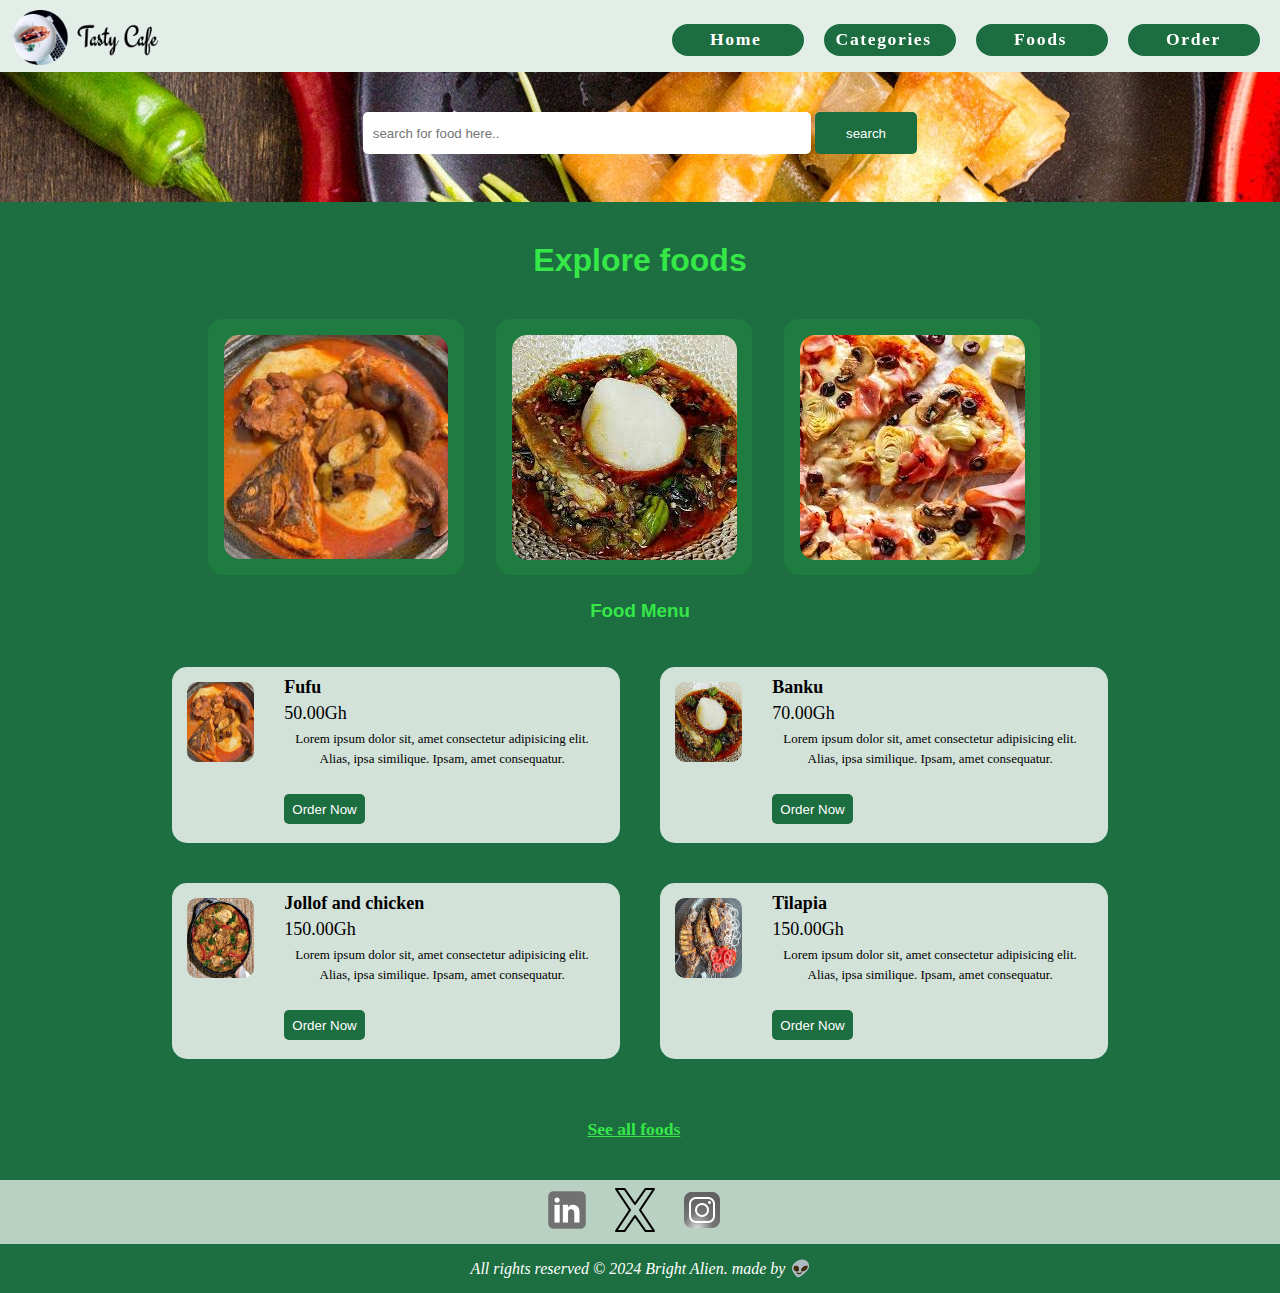
<file: index.html>
<!DOCTYPE html>
<html lang="en">
  <head>
    <meta charset="UTF-8" />
    <meta name="viewport" content="width=device-width, initial-scale=1.0" />
    <title>Home Page</title>
    <link rel="stylesheet" href="./css/style.css" />
  </head>
  <body>
    <!-- navbar starts here -->
      <section id="navbar">
        <div class="container">
          <div class="logo">
            <span><a class="logo-icon" href="./index.html"><img src="./image/My_Logo.png" alt="" /></a></span>
          </div>
          <ul>
            <li><a href="./index.html">Home</a></li>
            <li><a href="./categories.html"><span>Categories</span></a></li>
            <li><a href="./foods.html">Foods</a></li>
            <li><a href="./order.html">Order</a></li>
          </ul>
          <div class="hamburger"><span><a href=""><img src="./image/icons8-hamburger-48.png" alt=""></a></span></div>
        </div>
      </section>
    <!-- navbar ends here -->

    <div class="search-bar">
      <input type="text" placeholder="search for food here.." />
      <button>search</button>
    </div>

    <section id="explore">
      <h1>Explore foods</h1>
      <div class="menu">
        <div class="card1">
          <img src="./image/fufu.jpg" alt="">
          <h2 class="text">Fufu</h2>
        </div>
        <div class="card2">
          <img src="./image/banku.jpg" alt="">
          <h2 class="text">Banku</h2>
        </div>
        <div class="card3">
          <img src="./image/pizza.jpg" alt="">
          <h2 class="text">Pizza</h2>
        </div>
      </div>
    </section>

    <section id="food-menu">
      <h3>Food Menu</h3>
      <div class="card-a">
      <div class="card">
        <img src="./image/fufu.jpg" alt="">
        <div>
        <h4>Fufu</h4>
        <h5>50.00Gh</h5>
        <p>Lorem ipsum dolor sit, amet consectetur adipisicing elit. Alias, ipsa similique. Ipsam, amet consequatur.</p>
        <button>Order Now</button>
      </div>
      </div>
      <div class="card">
        <img src="./image/banku.jpg" alt="">
        <div>
        <h4>Banku</h4>
        <h5>70.00Gh</h5>
        <p>Lorem ipsum dolor sit, amet consectetur adipisicing elit. Alias, ipsa similique. Ipsam, amet consequatur.</p>
        <button>Order Now</button>
      </div>
      </div>
      </div>
      <div class="card-b">
      <div class="card">
        <img src="./image/jollofrice.jpg" alt="">
        <div>
        <h4>Jollof and chicken</h4>
        <h5>150.00Gh</h5>
        <p>Lorem ipsum dolor sit, amet consectetur adipisicing elit. Alias, ipsa similique. Ipsam, amet consequatur.</p>
        <button>Order Now</button>
      </div>
      </div>
      <div class="card">
        <img src="./image/Tilapia.jpg" alt="">
        <div>
        <h4>Tilapia</h4>
        <h5>150.00Gh</h5>
        <p>Lorem ipsum dolor sit, amet consectetur adipisicing elit. Alias, ipsa similique. Ipsam, amet consequatur.</p>
        <button>Order Now</button>
      </div>
      </div>
      </div>
      <p><span><a href="">See all foods</a></span></p>
    </section>

    <footer>
      <div class="social-icons">
        <div class="icon">
          <span><a href="">
            <img src="./image/icons8-linkedin-50.png" alt="">
          </a></span>
        </div>
        <div class="icon">
          <span><a href="">
            <img src="./image/icons8-x-50.png" alt="">
          </a></span>
        </div>
        <div class="icon">
        <span><a href="">
            <img src="./image/icons8-instagram-48.png" alt="">
          </a></span>
        </div>
      </div>
      <p>All rights reserved &copy; 2024 Bright Alien. made by &#128125;</p>
    </footer>
  </body>
</html>
</file>
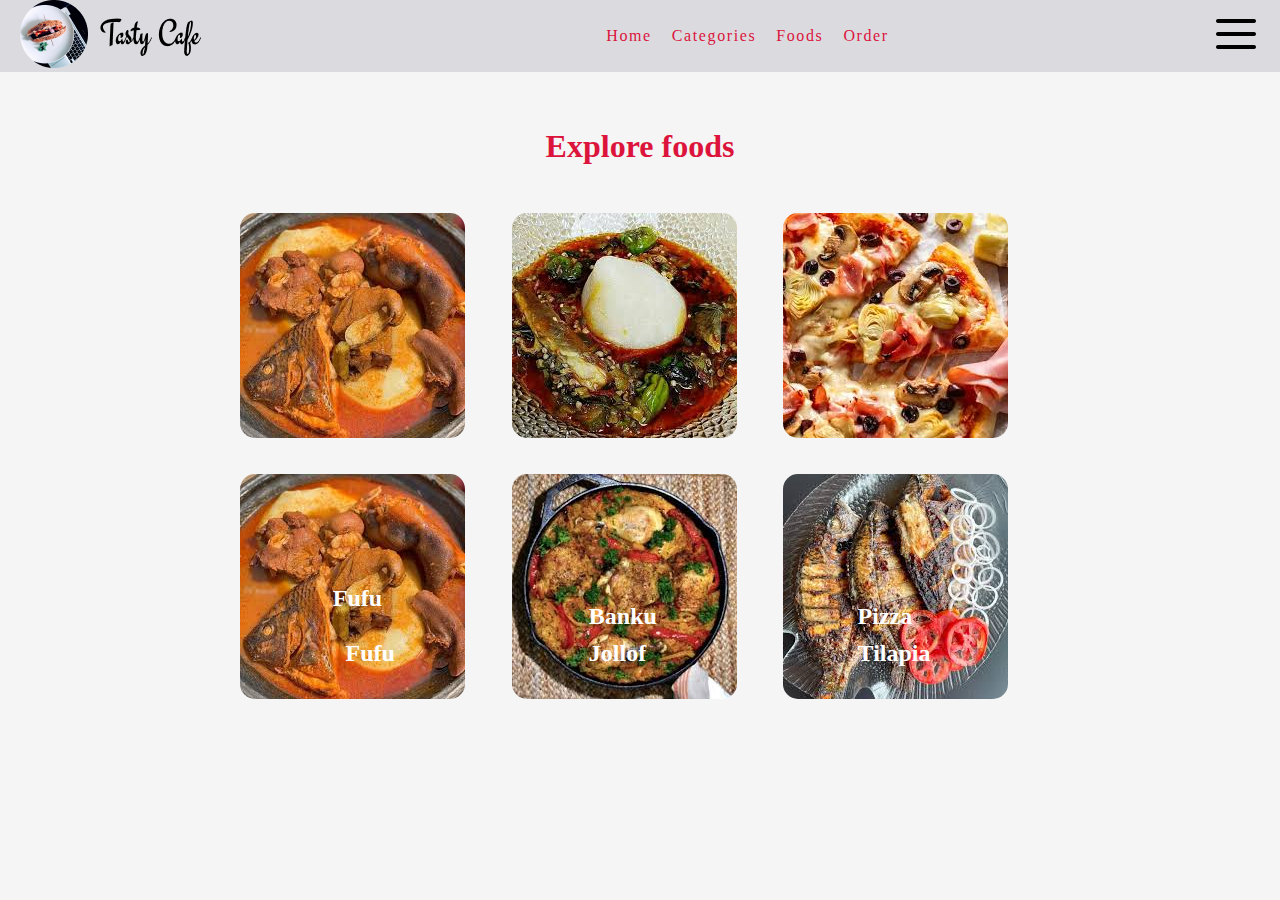
<file: categories.html>
<!DOCTYPE html>
<html lang="en">
<head>
    <meta charset="UTF-8">
    <meta name="viewport" content="width=device-width, initial-scale=1.0">
    <title>Category Page</title>
    <link rel="stylesheet" href="./css/categories.css">
</head>
<body>
    <!-- navbar starts here -->
    <header id="header">
        <section id="navbar">
          <div class="container">
            <div class="logo">
              <a href="./index.html"><span><img src="./image/My_Logo.png" alt="" /></span></a>
            </div>
            <ul>
              <li><a href="./index.html">Home</a></li>
              <li><a href="./categories.html"><span>Categories</span></a></li>
              <li><a href="./foods.html">Foods</a></li>
              <li><a href="./order.html">Order</a></li>
            </ul>
            <div class="hamburger"><a href=""><img src="./image/icons8-hamburger-48.png" alt=""></a></div>
          </div>
        </section>
      </header>
      <!-- navbar ends here -->

      <section id="explore">
        <h1>Explore foods</h1>
        <div class="menu">
          <div class="cart1">
            <div class="card1">
                <img src="./image/fufu.jpg" alt="">
                <h2>Fufu</h2>
              </div>
              <div class="card2">
                <img src="./image/banku.jpg" alt="">
                <h2>Banku</h2>
              </div>
              <div class="card3">
                <img src="./image/pizza.jpg" alt="">
                <h2>Pizza</h2>
              </div>
          </div>
          <div class="cart2">
            <div class="card1">
                <img src="./image/fufu.jpg" alt="">
                <h2>Fufu</h2>
              </div>
              <div class="card2">
                <img src="./image/jollofrice.jpg" alt="">
                <h2>Jollof</h2>
              </div>
              <div class="card3">
                <img src="./image/Tilapia.jpg" alt="">
                <h2>Tilapia</h2>
              </div>
          </div>
        </div>
      </section>
</body>
</html>
</file>
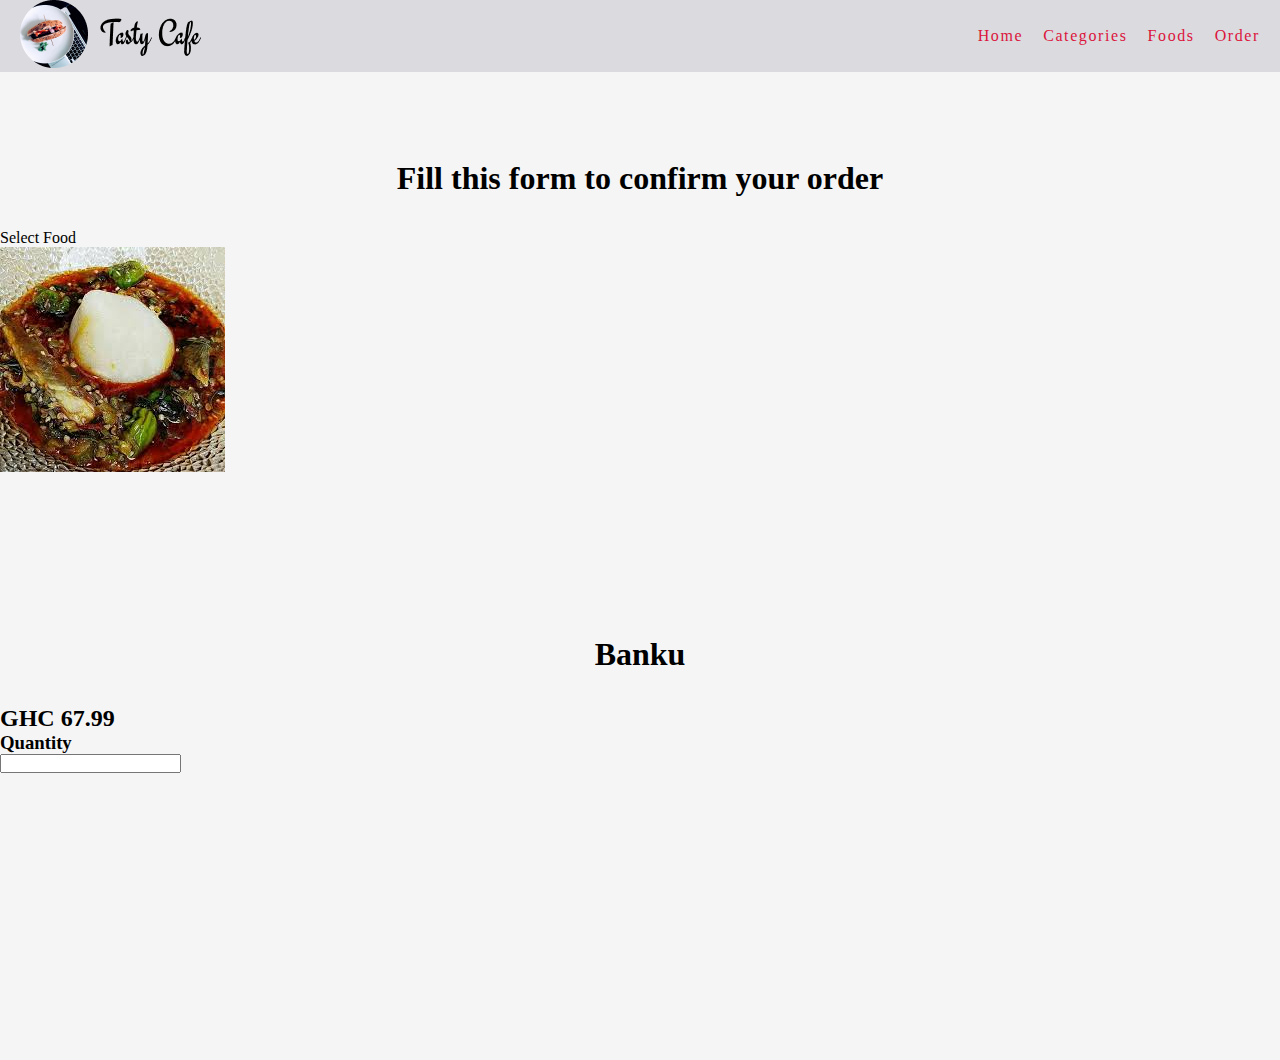
<file: order.html>
<!DOCTYPE html>
<html lang="en">
<head>
    <meta charset="UTF-8">
    <meta name="viewport" content="width=device-width, initial-scale=1.0">
    <title>Order Page</title>
    <link rel="stylesheet" href="./css/order.css">
</head>
<body>
    <!-- navbar starts here -->
    <header id="header">
        <section id="navbar">
          <div class="container">
            <div class="logo">
              <a class="logo-icon" href="./index.html"><img src="./image/My_Logo.png" alt="" /></a>
            </div>
            <ul>
              <li><a href="./index.html">Home</a></li>
              <li><a href="./categories.html"><span>Categories</span></a></li>
              <li><a href="./foods.html">Foods</a></li>
              <li><a href="./order.html">Order</a></li>
            </ul>
          </div>
        </section>
      </header>
      <!-- navbar ends here -->

      <section id="amount">
        <div class="container">
            <h1>Fill this form to confirm your order</h1>
            <p>Select Food</p>
            <div class="card1">
                <img src="./image/banku.jpg" alt="">
                <h1>Banku</h1>
                <h2>GHC 67.99</h2>
                <h3>Quantity</h3>
                <input type="number" name="quantity" id="quantity">
            </div>
        </div>
      </section>
</body>
</html>
</file>
<file: css/style.css>
@import url("https://fonts.googleapis.com/css2?family=Oxygen:wght@300;400;700&display=swap");

*{
    margin: 0;
    padding: 0;
    box-sizing: border-box;
}

body{
    background-color: rgba(28, 109, 63, 0.998);
}

#navbar{
    background-color: rgba(255, 255, 255, 0.884);
    position: fixed;
    left: 0;
    top: 0;
    right: 0;
    width: 100%;
    height: 4.5em;
    z-index: 9999;
  }


#navbar .container{
    display: flex;
    align-items: center;
    justify-content: space-between;
    padding: 10px;
    width: 100%;
    height: fit-content;
    overflow: hidden;
}

#navbar .container .logo .logo-icon img{
    width: 12em;
}

a{
    text-decoration: none;
    margin: 10px;
    background-color: rgb(28, 109, 63);
    color:   white;
    font-family: tahoma;
    font-size: 1.1em;
    font-weight: 550;
    width: 7.5em;
    height: 1.8em;
    border-radius: 20px;
    padding: 5px;
    padding-left: 38px;
    transition: 0.2s ease-out transform;
    overflow: hidden;
}

a:hover{
    color: rgba(58, 249, 74, 0.888);
    font-weight: 1000;
    transform: scale(1.1);
}

a span{
    margin-left: -1.5em;
}
span a{
    background-color: transparent;
    margin-left: -2em;
}

#navbar .container ul li{
    list-style: none;
    display: flex;
    float: left;
    letter-spacing: 0.1rem;
}

.search-bar{
    text-align: center;
    background-image: url(../image/licensed-image.jpg);
    width: 100%;
    height: 130px;
    padding-top: 25px;
    margin-top: 4.5em;
    /* overlay: ; */
}

.search-bar input{
    width: 35%;
    margin-top: 15px;
    height: 40%;
    padding-left: 10px;
    border: none;
    border-radius: 5px;
}

.search-bar button{
    background-color: rgb(28, 109, 63);
    color: white;
    border: none;
    width: 8%;
    height: 40%;
    border-radius: 5px;
}


#explore h1 {
    text-align: center;
    font-family: arial;
    margin: 40px;
    color: rgba(58, 249, 74, 0.888);
}

#explore .menu{
    display: column;
    flex-direction: flex;
    align-items: center;
    justify-content: space-between;
    gap: 1em;
    width: 65%;
    margin: 0 15rem 0 13rem;
    overflow: hidden;
}

#explore .menu .card1 h2{
    position: absolute;
    left: 6%;
    bottom: 0%;
    top: 6%;
    width: 88%;
    padding: 4.5em 3em 1em 3.6em;
    font-family: arial;
    font-weight: 800;
    height: 88%;
    border-radius: 15px;
    color: white;
    opacity: 0;
    transition: 0.3s ease;
    background-color: rgba(28, 109, 63, 0.457);

}

#explore .menu .card1:hover h2{
    opacity: 1;
}

#explore .menu .card1 img{
    border-radius: 15px;
    transition: ;
}

#explore .card1{
    border-radius: 15px;
    background-color: rgba(58, 249, 74, 0.107);
    width: 16em;
    height: 16em;
    padding: 1em;
    position: relative;
    cursor: pointer;
}


#explore .menu .card1 img{
    border-radius: 15px;
    width: 100%;
    height: auto;
    transition: 0.5s ease transform;
}

/* #explore .menu .card1 img:hover{
    transform: scale(1.1);
    border-radius: 15px;
} */

#explore .menu .card2 h2{
    position: absolute;
    top: 55.6%;
    left: 40.1%;
    bottom: 34.2px;
    width: 17.8%;
    font-weight: 800;
    padding: 4.5em 3em 1em;
    color: white;
    background-color: rgba(28, 109, 63, 0.457);
    font-family: sans-serif;
    border-radius: 15px; 
    opacity: 0;
    transition: opacity 0.3s ease;
}

#explore .menu .card2:hover h2{
    opacity: 1;
}


#explore .menu .card2 img{
    border-radius: 15px;
    transition: 0.5s ease transform;
}

#explore .card2{
    border-radius: 15px;
    background-color: rgba(58, 249, 74, 0.107);
    width: 16em;
    height: 16em;
    padding: 1em ;
    cursor: pointer;
}

/* #explore .menu .card2 img:hover{
    transform: scale(1.1);
    border-radius: 15px;
} */

#explore .menu .card3 h2{
    position: absolute;
    right: 19.7%;
    bottom: 5.8%;
    color: white;
    background-color: rgba(28, 109, 63, 0.457);
    width: 17.8%;
    padding: 4.5em 2em 1em 3.5em;
    height: 38.5%;
    font-family: tahoma;
    font-weight: 800;
    opacity: 0;
    transition: opacity 0.3s ease;
    border-radius: 15px;
}

#explore .menu .card3:hover h2{
    opacity: 1;
}

#explore .card3{
    border-radius: 15px;
    background-color: rgba(58, 249, 74, 0.107);
    width: 16em;
    height: 16em;
    padding: 1em ;
    transition: 0.8s ease-out transform;
    cursor: pointer;
}



#explore .menu .card3 img{
    border-radius: 15px;
}

#explore .menu .card3 img{
    border-radius: 15px;
    transition: 0.5s ease transform;
}

/* #explore .menu .card3 img:hover{
    transform: scale(1.1);
    border-radius: 15px;
} */

#food-menu h3{
    text-align: center;
    font-family: arial;
    margin: 25px;
    color: rgba(58, 249, 74, 0.888);
}

#food-menu .card-a{
    display: flex;
    align-items: center;
    justify-content: center;
    transition: 0.5s ease;
}

#food-menu .card-a:hover{
    transform: scale(1.1);
}


#food-menu .card-b{
    display: flex;
    align-items: center;
    justify-content: center;
    transition: 0.5s ease;
}

#food-menu .card-b:hover{
    transform: scale(1.1);
}

#food-menu .card{
    display: flex;
    width: 35%;
    height: 11rem;
    background-color: rgba(255, 255, 255, 0.804);
    margin: 20px;
    border-radius: 15px;
    
}

#food-menu .card img{
    width: 15%;
    height: 5rem;
    margin: 15px;
    border-radius: 10px;
}

#food-menu .card h4{
    padding: 10px 0 5px 15px;
    font-size: 18px;
}

#food-menu .card h5{
    padding: 0px 0 5px 15px;
    font-size: 18px;
    font-weight: 300;
}

#food-menu .card p{
    font-size: 13px;
    padding: 0 0 10px 15px;
    margin: 0px 20px 0 0;
    line-height: 20px;
}

#food-menu .card button{
    border: none;
    width: 23%;
    height: 30px;
    border-radius: 5px;
    color: white;
    background-color: rgb(28, 109, 63);
    margin: 15px;
}

#food-menu p{
    text-align: center;
    margin: 40px;
}

#food-menu p span a{
    color: rgba(58, 249, 74, 0.888);
    text-decoration: underline;
}

#food-menu p span a:hover{
    color: white;
}

footer .social-icons{
    display: flex;
    background-color: rgba(255, 255, 255, 0.685);
    align-items: center;
    justify-content: center;
    height: 4rem;
}

footer .social-icons .icon img{
    filter: grayscale(1);
}

footer .social-icons .icon:hover img{
    filter: grayscale(0);
}

footer p{
    text-align: center;
    margin: 15px;
    color: white;
    font-style: oblique;
}


/* media querries for mobile phones */

@media (min-width: 481px) and (max-width: 767px) {
  
    .container ul{
      display: none;
  }


  .search-bar{
    width: 100%;
  }

  .search-bar button{
    width: 5em;
  }

  h1{
    text-align: center;
  }

  #explore .menu{
    display: column;
    justify-items: center;
    align-content: center;
    margin: auto;
}

#explore .menu .card1{
    margin-bottom: 2em;
}

#explore .menu .card2{
    margin-bottom: 2em;
}

#explore .menu .card3{
    margin-bottom: 1em;
}

.menu .card1 h2{
    position: relative;
    
}

#explore .menu .card2 h2{
    position: absolute fixed;
    bottom: 8em;
    left: 10.5em;
    top: 25.5em;
    width: 9.5em;
    height: 9.5em;
}

#explore .menu .card3 h2{
    position: sticky;
    left: 10.9em;
    width: 9.5em;
    height: 9.5em;
}

#food-menu .card-a{
    display: grid;
    justify-items: center;
    margin-bottom: ;
}

#food-menu .card-a .card{
    width: 21em;
    height: 12em;
}

#food-menu .card-b .card{
    width: 21em;
    height: 12em;
}

#food-menu .card-b{
    display: grid;
    justify-items: center;
}


    
}

/* media querries for desktop view  */

@media (min-width: 1025px) and (max-width: 1280px){

    .hamburger{
        display: none;
    }

    #explore .menu{
        display: flex;
    }
}
</file>
<file: css/categories.css>
@import url("https://fonts.googleapis.com/css2?family=Oxygen:wght@300;400;700&display=swap");

*{
    margin: 0;
    padding: 0;
    box-sizing: border-box;
}

body{
    background-color: whitesmoke;
}

#header {
    position: fixed;
    left: 0;
    top: 0;
    width: 100vw;
    z-index: 9999;
    height: auto;
  }

  #navbar .container{
    display: flex;
    align-items: center;
    background-color: rgb(218, 218, 223);
    justify-content: space-between;
    padding: 10px;
    width: 100%;
    height: 100%;
    max-width: 1300px;
    padding: 0 10px;
}

a{
    text-decoration: none;
    margin: 10px;
    color: crimson;
}

a:hover{
    color: red;
    font-weight: 1000;
}

#navbar .container ul li{
    list-style: none;
    display: flex;
    float: left;
    letter-spacing: 0.1rem;
}

#explore h1 {
    text-align: center;
    margin: 8rem 0 3rem 0  ;
    color: crimson;
}

#explore .menu .cart1{
    display: flex;
    align-items: center;
    justify-content: space-between;
    width: 60%;
    margin: 2rem 15rem 0 15rem;

}

#explore .menu .cart2{
    display: flex;
    align-items: center;
    justify-content: space-between;
    width: 60%;
    margin: 2rem 15rem 0 15rem;

}

#explore .menu .card1 h2{
    position: absolute;
    left: 26%;
    top: 65%;
    bottom: px;
    color: white;
}

#explore .menu .card1 img{
    border-radius: 15px;
}

#explore .menu .cart1 .card1 h2{
    position: absolute;
    left: 27%;
    top: 40rem;
    color: white;
}

#explore .menu .card2 img{
    border-radius: 15px;
}

#explore .menu .cart1 .card2 h2{
    position: absolute;
    bottom: 30%;
    left: 46%;
    color: white;
}

#explore .menu .cart1 .card3 h2{
    position: absolute;
    bottom: 30%;
    left: 67%;
    color: white;
}

#explore .menu .card3 img{
    border-radius: 15px;
}

#explore .menu .cart2 .card2 h2{
    position: absolute;
    bottom: 1%;
    left: 46%;
    top: 40rem;
    color: white;
}

#explore .menu .cart2 .card3 h2{
    position: absolute;
    bottom: 1%;
    left: 67%;
    top: 40rem;
    color: white;
}

/* Media queries for mobile view

@media (min-width: 370px) and (max-width: 480px){

    ul{
        display: none;
    }

    .hamburger{
        margin-right: 19em;
    }

    
    #header #navbar{
        /* width: 100%;  */
        position: fixed;
    } */
</file>
<file: css/order.css>
@import url("https://fonts.googleapis.com/css2?family=Oxygen:wght@300;400;700&display=swap");

*{
    margin: 0;
    padding: 0;
    box-sizing: border-box;
}

body{
    background-color: whitesmoke;
}

#header {
    position: fixed;
    left: 0;
    top: 0;
    width: 100vw;
    z-index: 9999;
    height: auto;
  }

  #navbar .container{
    display: flex;
    align-items: center;
    background-color: rgb(218, 218, 223);
    justify-content: space-between;
    padding: 10px;
    width: 100%;
    height: 100%;
    max-width: 1300px;
    padding: 0 10px;
}

a{
    text-decoration: none;
    margin: 10px;
    color: crimson;
}

a:hover{
    color: red;
    font-weight: 1000;
}

#navbar .container ul li{
    list-style: none;
    display: flex;
    float: left;
    letter-spacing: 0.1rem;
}

#amount .container h1{
    text-align: center;
    margin: 5em 0 1em;
}

#amount .container{
    align-items: center;
    justify-content: center;
    height: 100vh;
}
</file>
